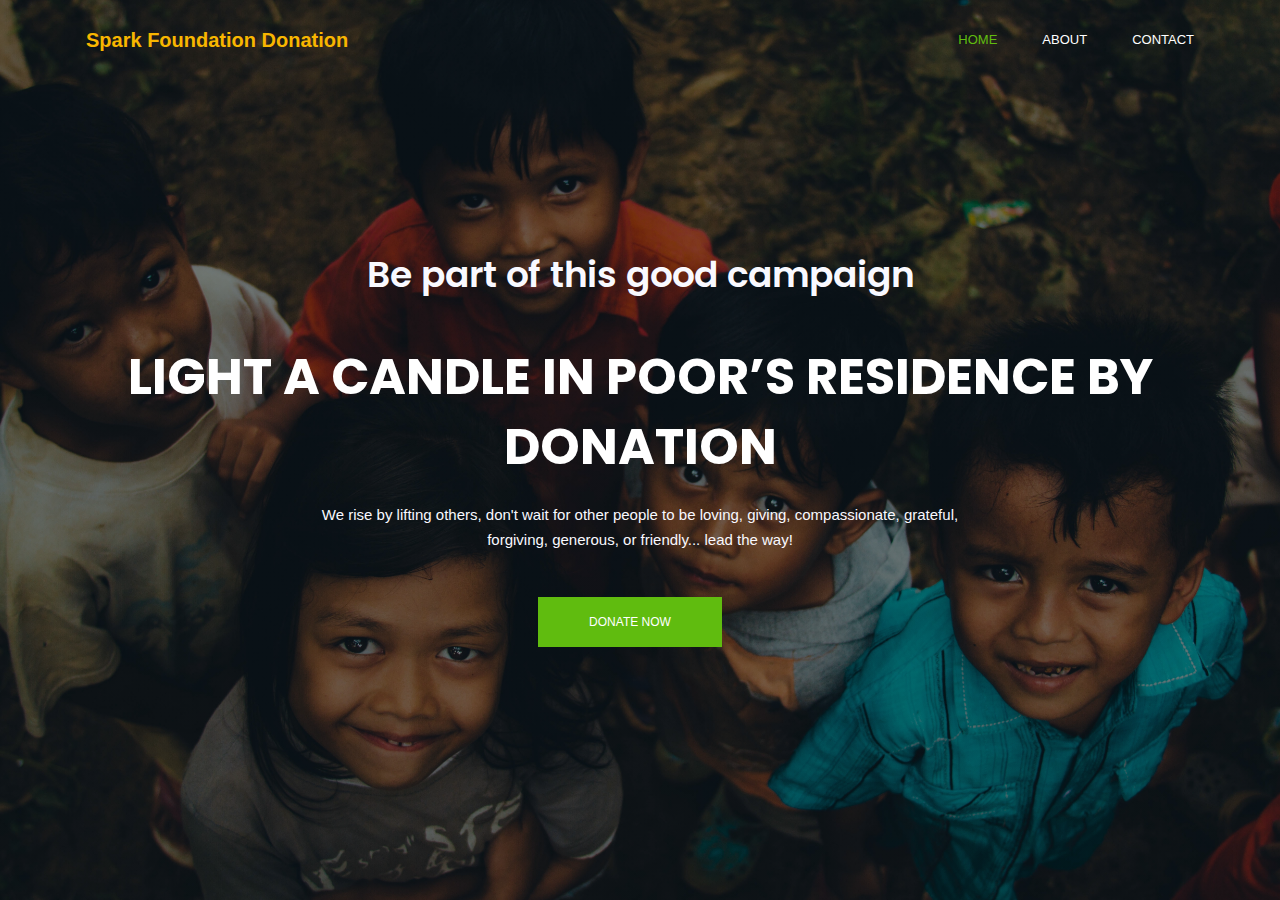
<file: index.html>
<!doctype html>
<html lang="en" dir="ltr">
    <head>
         <meta charset="utf-8">
        <meta name="viewport" content="width=device-width, initial-scale=1, shrink-to-fit=no">
        <link rel="icon" href="img/favicon.png" type="image/png">
        <title>Donation</title>
        <link rel="stylesheet" href="bootstrap.css">
        <link rel="stylesheet" href="style.css">
        <link rel="stylesheet" href="responsive.css">
		<style>
            body{
		background-image:url("img/BANNER.jpg");
		background-position: center;
		background-repeat: no-repeat;
		background-size: cover;
	}
    </style>
    </head>
<body>
        
	<header class="header_area">
		<div class="main_menu">
			<div class="container">
				<nav class="navbar navbar-expand-lg navbar-light">
					<div class="container">
						<a class="navbar-brand logo_h" href="index.html" style="color:white;font-size:20px;font-weight:bold;"><B>Spark Foundation Donation</B></a>
						<button class="navbar-toggler" type="button" data-toggle="collapse" data-target="#navbarSupportedContent" aria-controls="navbarSupportedContent" aria-expanded="false" aria-label="Toggle navigation">
							<span class="icon-bar"></span>
							<span class="icon-bar"></span>
							<span class="icon-bar"></span>
						</button>
						
							<ul class="nav navbar-nav menu_nav ml-auto">
								<li class="nav-item active"><a class="nav-link">Home</a></li> 
								<li class="nav-item"><a class="nav-link" href="about.html">About</a></li> 
									<li class="nav-item"><a class="nav-link" href="contacthere.html">Contact</a></li> 
								
							</ul>
					
					</div>
				</nav>
			</div>
		</div>
	</header>
	<section class="home_banner_area">
		<div class="banner_inner">
			<div class="container">
				<div class="banner_content">
					<h1><p>Be part of this good campaign</p></h1>
					
					<h2>
					Light a candle in poor’s residence by donation</h2>
					<p>
						We rise by lifting others,
						don't wait for other people to be loving, giving, compassionate, grateful, forgiving, generous, or friendly... lead the way!
					</p>
					<a class="primary_btn mr-20" href="donate.html">Donate Now</a>
				</div>
			</div>
		</div>
	</section>
	   <script src="jquery-3.2.1.min.js"></script>
        <script src="theme.js"></script>	
</body>
</html>
</file>
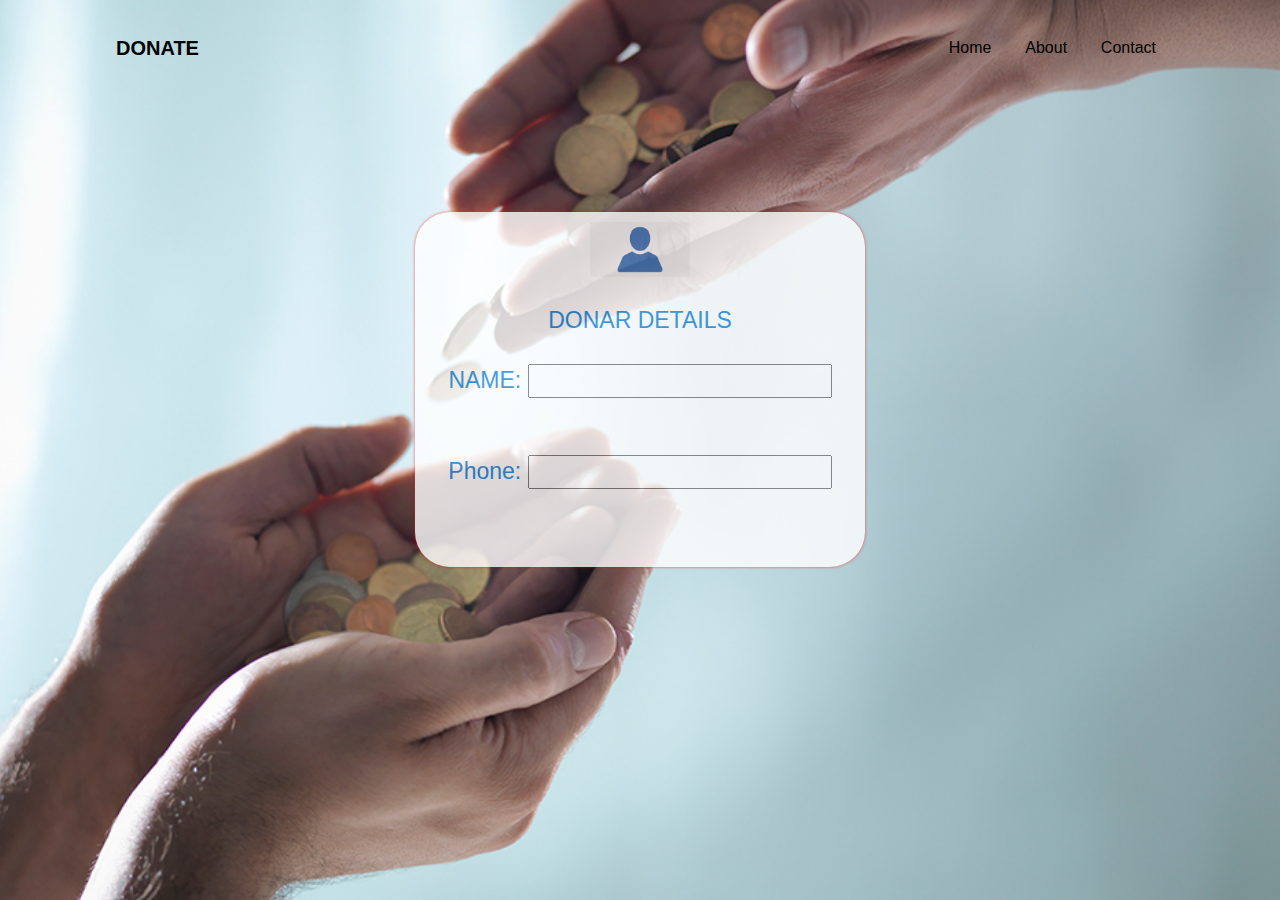
<file: donate.html>
<html>
	<head>
		<title>donateform</title>
		<link rel="stylesheet" href="bootstrap.css">
		
		<style>
			body{
		background-image:url("img/named.jpg");
		background-position: center;
		background-repeat: no-repeat;
		background-size: cover;
	}
	.sign-up-form
	{
		width:450px;
		box-shadow: 0 0 3px 0 rgba(255, 0, 0, 0.8);
		background:#fff;
		padding:20px;
		margin:5% auto 0;
		text-align:center;
		border-radius: 35px; 
		opacity:0.8;
		}
	.sign-up-form h1
	{
		color:#1c8adb;
	margin-bottom:30px;
	font-size:23px;
	}
	img
	{
		width:100px;
		margin-top:-10px;
		
	}
	.header_area
	{
		padding-top:20px;
	}
		</style>
	</head>
	<body>
		<header class="header_area">
		<div class="main_menu">
			<div class="container">
				<nav class="navbar navbar-expand-lg navbar-light">
					<div class="container">
						<a class="navbar-brand logo_h" href="index.html" style="color:black;font-size:20px;font-weight:bold;">DONATE</a>
						<button class="navbar-toggler" type="button" data-toggle="collapse" data-target="#navbarSupportedContent" aria-controls="navbarSupportedContent" aria-expanded="false" aria-label="Toggle navigation">
							<span class="icon-bar"></span>
							<span class="icon-bar"></span>
							<span class="icon-bar"></span>
						</button>
					
							<ul class="nav navbar-nav menu_nav ml-auto">
								<li class="nav-item"><a class="nav-link" href="index.html" onMouseOver="this.style.color='red'"onMouseOut="this.style.color='black'" style="color:black;">Home</a></li> 
								&nbsp;&nbsp;&nbsp;&nbsp;<li class="nav-item" ><a class="nav-link" href="about.html" onMouseOver="this.style.color='orange'"onMouseOut="this.style.color='black'" style="color:black;">About</a></li> 
								&nbsp;&nbsp;&nbsp;&nbsp;<li class="nav-item"><a class="nav-link" href="contacthere.html" onMouseOver="this.style.color='orange'"onMouseOut="this.style.color='black'" style="color:black;">Contact</a></li>
							</ul>
			
					</div>
				</nav>
			</div>
		</div>
	</header>
	<br>
	<br>
	<br>
	
		<div class="sign-up-form">
		
			<img src="personicon.png">
			<h1> </h1>
				<h1>DONAR DETAILS</h1>
		<div align="center">
			<form>
			    <h1>NAME:  <input type="text"/><br><br></h1>
			    <h1>Phone: <input type="text"/><br><br></h1>

			    <script src="https://checkout.razorpay.com/v1/payment-button.js" data-payment_button_id="pl_M4DDQk8BjxGiOv" async> </script>
			</form></div>
	</div>
	</body>
</html>
</file>
<file: style.css>
/*font Variables*/
/*Color Variables*/
/*=================== fonts ====================*/
@import url("https://fonts.googleapis.com/css?family=Poppins:500,600");
/*---------------------------------------------------- */
/*----------------------------------------------------*/
body {
  line-height: 25px;
  font-size: 15px;
  font-family: "Roboto", sans-serif;
  font-weight: normal;
  color: #777777; }

h1,
h2,
h3,
h4,
h5,
h6 {
  font-family: "Poppins", sans-serif;
  font-weight: 600;
  color: #222222; }

.list {
  list-style: none;
  margin: 0px;
  padding: 0px; }

a {
  text-decoration: none;
  transition: all 0.3s ease-in-out; }
  a:hover, a:focus {
    text-decoration: none;
    outline: none; }

button:focus {
  outline: none;
  box-shadow: none; }

.ml-10 {
  margin-left: 10px; }

.ml-20 {
  margin-left: 20px; }

.ml-40 {
  margin-left: 40px; }

.mr-20 {
  margin-right: 20px; }

.mr-25 {
  margin-right: 25px; }

.mt-20 {
  margin-top: 20px; }

.mt-25 {
  margin-top: 25px; }

/*---------------------------------------------------- */
/*----------------------------------------------------*/
.section_gap {
  padding: 130px 0px; }
  @media (max-width: 991px) {
    .section_gap {
      padding: 70px 0; } }

.section_gap_top {
  padding-top: 120px; }
  @media (max-width: 991px) {
    .section_gap_top {
      padding-top: 70px 0; } }

.section_gap_bottom {
  padding-bottom: 120px; }
  @media (max-width: 991px) {
    .section_gap_bottom {
      padding-bottom: 70px 0; } }

.white_bg {
  background: #fff !important; }

/* Main Title Area css
============================================================================================ */
.main_title {
  text-align: center;
  margin-bottom: 80px; }
  @media (max-width: 991px) {
    .main_title {
      margin-bottom: 40px; } }
  .main_title h2 {
    font-size: 36px;
    margin-bottom: 10px;
    text-transform: capitalize; }
    @media (max-width: 767px) {
      .main_title h2 {
        font-size: 30px; } }
  .main_title p {
    margin-bottom: 0px;
    max-width: 570px;
    margin: auto; }
  .main_title.white h2 {
    color: #fff; }
  .main_title.white p {
    color: #fff;
    opacity: .6; }

/* End Main Title Area css
============================================================================================ */
.primary_btn {
  display: inline-block;
  background: #60bc0f;
  padding: 0px 50px;
  color: #fff;
  font-family: "Roboto", sans-serif;
  font-size: 12px;
  font-weight: 500;
  line-height: 48px;
  border: 1px solid #60bc0f;
  border-radius: 0px;
  outline: none !important;
  box-shadow: none !important;
  text-align: center;
  text-transform: uppercase;
  cursor: pointer;
  transition: all 300ms linear 0s; }
  .primary_btn:hover {
    background: transparent;
    color: #60bc0f; }
  .primary_btn.yellow_btn {
    background: #fdbb00 !important;
    border: 1px solid #fdbb00 !important;
    color: #000000; }
    .primary_btn.yellow_btn:hover {
      background: transparent !important; }

/*---------------------------------------------------- */
/*----------------------------------------------------*/
.header_area {
  position: absolute;
  width: 100%;
  top: 0;
  left: 0;
  z-index: 99999;
  transition: background 0.4s, all 0.3s linear;
  }
  
  .header_area .container {
    padding: 0px 8px;
	}
	
  .header_area .navbar {
    background: transparent;
    padding: 0px;
    border: 0px;
    border-radius: 0px; 
	}
	
    .header_area .navbar .nav .nav-item {
      margin-right: 45px; 
	  }
	  
      .header_area .navbar .nav .nav-item .nav-link {
        font-size: 13px;
        font-weight: 500;
        line-height: 80px;
        text-transform: uppercase;
        color: #ffffff;
        padding: 0px;
        display: inline-block; 
		}
		
        .header_area .navbar .nav .nav-item .nav-link:after {
          display: none; }
      .header_area .navbar .nav .nav-item:hover .nav-link, .header_area .navbar .nav .nav-item.active .nav-link {
        color: #60bc0f; }
		
      .header_area .navbar .nav .nav-item.submenu {
        position: relative; }
        .header_area .navbar .nav .nav-item.submenu ul {
          border: none;
          padding: 0px;
          border-radius: 0px;
          box-shadow: none;
          margin: 0px;
          background: #fff; }
          @media (min-width: 992px) {
            .header_area .navbar .nav .nav-item.submenu ul {
              position: absolute;
              top: 120%;
              left: 0px;
              min-width: 200px;
              text-align: left;
              opacity: 0;
              transition: all 300ms ease-in;
              visibility: hidden;
              display: block;
              border: none;
              padding: 0px;
              border-radius: 0px;
              box-shadow: 0px 5px 10px rgba(221, 221, 221, 0.2); } }
          .header_area .navbar .nav .nav-item.submenu ul:before {
            content: "";
            width: 0;
            height: 0;
            border-style: solid;
            border-width: 10px 10px 0 10px;
            border-color: #eeeeee transparent transparent transparent;
            position: absolute;
            right: 24px;
            top: 45px;
            z-index: 3;
            opacity: 0;
            transition: all 400ms linear; }
          .header_area .navbar .nav .nav-item.submenu ul .nav-item {
            display: block;
            float: none;
            margin-right: 0px;
            border-bottom: 1px solid #ededed;
            margin-left: 0px;
            transition: all 0.4s linear; }
            .header_area .navbar .nav .nav-item.submenu ul .nav-item .nav-link {
              line-height: 45px;
              color: #222222;
              padding: 0px 30px;
              transition: all 150ms linear;
              display: block;
              margin-right: 0px;
              text-transform: capitalize; }
            .header_area .navbar .nav .nav-item.submenu ul .nav-item:last-child {
              border-bottom: none; }
            .header_area .navbar .nav .nav-item.submenu ul .nav-item:hover .nav-link {
              background: #60bc0f;
              color: #fff; }
        @media (min-width: 992px) {
          .header_area .navbar .nav .nav-item.submenu:hover ul {
            visibility: visible;
            opacity: 1;
            top: 100%; } }
        .header_area .navbar .nav .nav-item.submenu:hover ul .nav-item {
          margin-top: 0px; }
      .header_area .navbar .nav .nav-item:last-child {
        margin-right: 0px; }
  .header_area.navbar_fixed .main_menu {
    position: fixed;
    width: 100%;
    top: -70px;
    left: 0;
    right: 0;
    background: #222222;
    transform: translateY(70px);
    transition: transform 500ms ease, background 500ms ease;
    -webkit-transition: transform 500ms ease, background 500ms ease;
    box-shadow: 0px 3px 16px 0px rgba(0, 0, 0, 0.1); }
    .header_area.navbar_fixed .main_menu .navbar .nav .nav-item .nav-link {
      line-height: 70px; }

/*---------------------------------------------------- */
/*----------------------------------------------------*/
/* Home Banner Area css
============================================================================================ */
.home_banner_area {
  z-index: 1;
  min-height: 900px;
  display: flex;
  background: linear-gradient(rgba(3, 1, 10, 0.5), rgba(3, 1, 10, 0.5)), url(../img/back.jpg) no-repeat scroll center center;
  background-size: cover;
  }
  .home_banner_area .banner_inner {
    width: 100%;
    display: flex; }
    .home_banner_area .banner_inner .container {
      vertical-align: middle;
      align-self: center; }
    .home_banner_area .banner_inner .banner_content {
      color: #fff;
      vertical-align: middle;
      align-self: center;
      text-align: center; }
      .home_banner_area .banner_inner .banner_content .upper_text {
        font-size: 50px;
        text-transform: uppercase;
        color: #fdbb00; }
        @media (max-width: 767px) {
          .home_banner_area .banner_inner .banner_content .upper_text {
            font-size: 35px; } }
      .home_banner_area .banner_inner .banner_content h2 {
        color: #ffffff;
        margin-top: 0px;
        font-size: 50px;
        font-weight: bold;
        font-family: "Poppins", sans-serif;
        line-height: 70px;
        text-transform: uppercase;
        margin-bottom: 20px; }
      .home_banner_area .banner_inner .banner_content p {
        color: #f9f9ff;
        max-width: 680px;
        margin: 0px auto 45px; }
      @media (max-width: 767px) {
        .home_banner_area .banner_inner .banner_content .mr-20 {
          margin-right: 0;
          margin-bottom: 15px; } }

.banner_area {
  position: relative;
  z-index: 1;
  min-height: 500px; }
  .banner_area .banner_inner {
    position: relative;
    overflow: hidden;
    width: 100%;
    min-height: 500px;
    background: transparent;
    z-index: 1; }
    .banner_area .banner_inner .overlay {
      background: linear-gradient(0deg, rgba(6, 13, 1, 0.6), rgba(6, 13, 1, 0.6)), url(../img/banner/banner.jpg) no-repeat scroll center center;
      background-size: cover;
      position: absolute;
      left: 0;
      right: 0;
      top: 0;
      height: 100%;
      bottom: 0;
      z-index: -1;
      opacity: 1; }
    .banner_area .banner_inner .banner_content h2 {
      color: #fff;
      font-size: 48px;
      font-family: "Roboto", sans-serif;
      margin-bottom: 10px;
      font-weight: 500; }
    .banner_area .banner_inner .banner_content p {
      color: #ffffff;
      margin-bottom: 0; }

/* End Home Banner Area css
============================================================================================ */
/*---------------------------------------------------- */
/*----------------------------------------------------*/
/* Start About Us Area css
============================================================================================ */
.about_area .about_thumb {
  overflow: hidden;
  display: inline-block; }
@media (max-width: 991px) {
  .about_area .about_content {
    text-align: center; } }
.about_area .about_content h2 {
  font-size: 36px;
  margin-bottom: 30px; }
  @media (max-width: 767px) {
    .about_area .about_content h2 {
      font-size: 25px; } }
  @media (max-width: 1199px) {
    .about_area .about_content h2 br {
      display: none; } }
.about_area .about_content p:last-of-type {
  margin-bottom: 0; }
.about_area .about_content .primary_btn {
  margin-top: 35px; }
.about_area .about_left {
  padding-right: 0;
  padding-left: 30px; }
  @media (max-width: 991px) {
    .about_area .about_left {
      padding-right: 15px;
      margin-top: 0px;
      margin-bottom: 40px; } }
.about_area .about_right {
  padding: 110px 60px;
  background: #ffffff;
  margin-top: 70px;
  margin-left: -40px;
  z-index: 2;
  box-shadow: 0px 5px 40px rgba(153, 153, 153, 0.2); }
  @media (max-width: 1199px) {
    .about_area .about_right {
      padding: 50px 30px; } }
  @media (max-width: 991px) {
    .about_area .about_right {
      margin-left: 0;
      margin-top: 20px; } }

/* End About Us Area css
============================================================================================ */
/* Start Causes Area css
============================================================================================ */
.causes_area {
  padding: 130px 0px 100px; }
  @media (max-width: 991px) {
    .causes_area {
      padding: 70px 0px 40px; } }

.single_causes {
  padding: 50px;
  border-radius: 5px;
  box-shadow: none;
  text-align: center;
  margin-bottom: 30px;
  transition: all 300ms linear 0s;
  background: #f9fafc; }
  @media (max-width: 575px) {
    .single_causes {
      padding: 50px 10px; } }
  .single_causes img {
    margin-bottom: 35px; }
  .single_causes h4 {
    font-size: 20px;
    margin-bottom: 40px; }
  .single_causes p {
    margin-bottom: 0px; }
  .single_causes:hover {
    box-shadow: 0px 20px 30px rgba(153, 153, 153, 0.2); }

/* End Causes Area css
============================================================================================ */
/* Our Major Cause Area css
============================================================================================ */
.features_causes {
  padding-bottom: 100px; }
  @media (max-width: 991px) {
    .features_causes {
      padding-bottom: 40px; } }
  .features_causes .card {
    border-radius: 0px;
    border: 0;
    transition: all 300ms linear 0s;
    margin-bottom: 30px;
    overflow: hidden; }
    .features_causes .card p {
      margin-bottom: 0; }
    .features_causes .card .card-body {
      padding: 0; }
    .features_causes .card .card-img-top {
      border-radius: 0px; }
    .features_causes .card figure {
      overflow: hidden;
      margin: 0; }
      .features_causes .card figure img {
        transition: all 300ms linear 0s; }
    .features_causes .card .card_inner_body {
      padding: 40px 30px; }
      .features_causes .card .card_inner_body h4 {
        font-size: 20px; }
        @media (max-width: 1199px) and (min-width: 992px) {
          .features_causes .card .card_inner_body h4 {
            font-size: 16px; } }
    .features_causes .card .raised_goal {
      margin-top: 25px;
      margin-bottom: 20px; }
      .features_causes .card .raised_goal span {
        color: #60bc0f; }
    .features_causes .card .donation .primary_btn {
      line-height: 34px;
      padding: 0 20px; }
    .features_causes .card .donation span {
      color: #60bc0f; }
    .features_causes .card .card-text {
      margin-bottom: 0; }
    .features_causes .card:hover {
      box-shadow: 0px 12px 40px rgba(153, 153, 153, 0.2); }
      .features_causes .card:hover img {
        transform: scale(1.2);
        -webkit-transform: scale(1.2);
        -moz-transform: scale(1.2);
        -o-transform: scale(1.2);
        -ms-transform: scale(1.2); }
      .features_causes .card:hover .donation .primary_btn {
        background: #fdbb00;
        color: #000000;
        border: 1px solid #fdbb00; }

/* End Our Major Cause Area css
============================================================================================ */
/* Start recent Events css
=========================================================================================== */
.event_area {
  padding-bottom: 70px; }
  @media (max-width: 991px) {
    .event_area {
      padding-bottom: 10px; } }
  .event_area .single_event {
    margin-bottom: 60px; }
    .event_area .single_event figure {
      overflow: hidden;
      margin: 0;
      position: relative; }
      .event_area .single_event figure img {
        transition: all 300ms linear 0s; }
    @media (max-width: 1024px) {
      .event_area .single_event .content_wrapper {
        margin-top: 0; } }
    @media (max-width: 767px) {
      .event_area .single_event .content_wrapper {
        margin-top: 30px;
        text-align: center; } }
    .event_area .single_event .content_wrapper .title {
      font-size: 20px;
      margin-bottom: 15px; }
      @media (max-width: 1024px) {
        .event_area .single_event .content_wrapper .title {
          margin-bottom: 10px; } }
      .event_area .single_event .content_wrapper .title a {
        color: #222222; }
    @media (max-width: 1199px) and (min-width: 992px) {
      .event_area .single_event .content_wrapper .count_time {
        display: none !important; } }
    @media (max-width: 767px) {
      .event_area .single_event .content_wrapper .count_time {
        display: none !important; } }
    .event_area .single_event .content_wrapper .count_time h4 {
      font-size: 20px;
      margin-bottom: 0px; }
    .event_area .single_event .content_wrapper .primary_btn {
      line-height: 38px; }
    .event_area .single_event:hover .title a {
      color: #60bc0f; }
    .event_area .single_event:hover img {
      transform: scale(1.2);
      -webkit-transform: scale(1.2);
      -moz-transform: scale(1.2);
      -o-transform: scale(1.2);
      -ms-transform: scale(1.2); }
    .event_area .single_event:hover .img-overlay {
      background: initial; }
    .event_area .single_event:hover .primary_btn {
      background: #fdbb00;
      border: 1px solid #fdbb00;
      color: #222222; }

@media (max-width: 991px) {
  .event-details-area .condition-right h2 {
    margin-top: 40px; } }
.event-details-area .condition-right ul {
  padding-left: 0px;
  margin-top: 30px; }
.event-details-area .condition-right li {
  list-style: none;
  margin-bottom: 5px; }
  .event-details-area .condition-right li::before {
    font: normal normal normal 14px/1 FontAwesome;
    margin-right: 20px; }
  .event-details-area .condition-right li:nth-child(1)::before {
    content: "\f073"; }
  .event-details-area .condition-right li:nth-child(2)::before {
    content: "\f015"; }
  .event-details-area .condition-right li:nth-child(3)::before {
    content: "\f124"; }

/* recent Events css End
=========================================================================================== */
/* Team Area css
============================================================================================ */
.team_area {
  background: #f9fafc; }

.team_inner {
  margin-bottom: -50px; }

.team_item {
  position: relative;
  text-align: center;
  margin-bottom: 50px; }
  .team_item .team_img {
    position: relative;
    overflow: hidden; }
  .team_item .team_name {
    text-align: center;
    padding: 20px; }
    .team_item .team_name h4 {
      margin-bottom: 5px;
      font-weight: 500;
      font-size: 20px;
      transition: all 300ms linear 0s; }
    .team_item .team_name p {
      margin-bottom: 0px; }
  .team_item .social {
    margin-top: 30px; }
    .team_item .social a {
      font-size: 14px;
      color: #acadb0;
      margin-right: 20px;
      text-align: center;
      height: 30px;
      width: 30px;
      background: transparent;
      display: inline-block;
      text-align: center;
      line-height: 30px;
      border-radius: 20px;
      border: 1px solid #777777;
      transition: all 300ms linear 0s; }
      .team_item .social a:last-child {
        margin-right: 0px; }
      .team_item .social a:hover, .team_item .social a.active {
        background: #60bc0f;
        color: #ffffff;
        border: 1px solid #60bc0f; }
  .team_item:hover .team_img:before {
    opacity: 1; }
  .team_item:hover .team_img .hover {
    bottom: 0px; }
  .team_item:hover .team_name h4 {
    color: #60bc0f; }

/* End Team Area css
============================================================================================ */
/* Start CTA Area css
============================================================================================ */
.cta-area {
  background: #60bc0f;
  background-size: cover;
  text-align: center;
  color: #fff;
  z-index: 1; }
  .cta-area.overlay:after {
    background: #000;
    opacity: .5; }
  .cta-area h1 {
    font-size: 36px;
    color: #fff;
    margin-bottom: 20px; }
  .cta-area p {
    margin-bottom: 40px; }
  .cta-area .primary-btn {
    margin-top: 15px; }

/* End CTA Area css
============================================================================================ */
/* Start Story Area css
============================================================================================ */
.story_area {
  padding-bottom: 100px; }
  @media (max-width: 991px) {
    .story_area {
      padding-bottom: 40px; } }

.single-story {
  margin-bottom: 30px; }
  .single-story .story-thumb {
    position: relative; }
  .single-story .story-details {
    padding-top: 25px; }
    .single-story .story-details .story-meta a {
      display: inline-block;
      color: #777777;
      border-right: 1px solid #999999;
      padding-right: 20px;
      padding-left: 18px;
      font-size: 14px; }
      .single-story .story-details .story-meta a:first-child {
        padding-left: 0px; }
      .single-story .story-details .story-meta a:last-child {
        border-right: 0px; }
    .single-story .story-details .story-meta span {
      padding-right: 10px;
      text-transform: uppercase; }
    .single-story .story-details h5 {
      font-size: 20px;
      margin-top: 15px; }
      .single-story .story-details h5 a {
        color: #222222;
        font-size: 18px;
        line-height: 27px;
        transition: all 300ms linear 0s; }
  .single-story:hover h5 a {
    color: #60bc0f; }

/* End Story Area css
============================================================================================ */
/* Start Subscribe Area css
============================================================================================ */
.subscribe_area {
  background: url(../img/subscribe-bg.jpg) no-repeat center;
  padding: 42px 40px;
  position: relative;
  margin-bottom: -67px;
  z-index: 9999; }
  @media (max-width: 991px) {
    .subscribe_area {
      background: #60bc0f;
      margin-bottom: 70px;
      padding: 50px 40px; } }
  @media (max-width: 767px) {
    .subscribe_area {
      padding: 40px 15px; } }
  .subscribe_area h1 {
    font-size: 36px;
    margin-bottom: 0px; }
    @media (max-width: 1199px) {
      .subscribe_area h1 {
        font-size: 30px; } }
    @media (max-width: 991px) {
      .subscribe_area h1 {
        margin-bottom: 20px;
        text-align: center; } }
  .subscribe_area .subscribe_form {
    margin-left: 109px; }
    @media (max-width: 1199px) {
      .subscribe_area .subscribe_form {
        margin-left: 50px; } }
    @media (max-width: 767px) {
      .subscribe_area .subscribe_form {
        margin: 0 auto; } }
    .subscribe_area .subscribe_form input {
      min-width: 300px;
      background: #ffffff;
      border-radius: 5px;
      border: 0px;
      font-size: 14px;
      padding: 12px 20px; }
      @media (max-width: 767px) {
        .subscribe_area .subscribe_form input {
          min-width: 210px;
          margin-bottom: 15px; } }
      .subscribe_area .subscribe_form input:focus {
        outline: none; }
    @media (max-width: 1199px) {
      .subscribe_area .subscribe_form .primary_btn {
        padding: 0 20px; } }
    .subscribe_area .subscribe_form .primary_btn:hover {
      color: #ffffff !important; }
    @media (max-width: 767px) {
      .subscribe_area .subscribe_form .primary_btn.ml-10 {
        margin-left: 0; } }
    .subscribe_area .subscribe_form .info {
      position: absolute;
      bottom: -28px;
      font-size: 14px; }
  @media (max-width: 991px) {
    .subscribe_area .d-flex {
      -ms-flex-direction: column;
      flex-direction: column; } }

/* End Subscribe Area css
============================================================================================ */
/*---------------------------------------------------- */
/*----------------------------------------------------*/
.blog_btn {
  border: 1px solid #eeeeee;
  background: #f9f9ff;
  padding: 0px 32px;
  font-size: 13px;
  font-weight: 500;
  font-family: "Roboto", sans-serif;
  color: #222222;
  line-height: 34px;
  display: inline-block; }
  .blog_btn:hover {
    background: #60bc0f;
    border-color: #60bc0f;
    color: #fff; }

/*================= latest_blog_area css =============*/
.single-recent-blog-post {
  margin-bottom: 30px; }
  .single-recent-blog-post .thumb {
    overflow: hidden; }
    .single-recent-blog-post .thumb img {
      transition: all 0.7s linear; }
  .single-recent-blog-post .details {
    padding-top: 30px; }
    .single-recent-blog-post .details .sec_h4 {
      line-height: 24px;
      padding: 10px 0px 13px;
      transition: all 0.3s linear; }
      .single-recent-blog-post .details .sec_h4:hover {
        color: #777777; }
  .single-recent-blog-post .date {
    font-size: 14px;
    line-height: 24px;
    font-weight: 400; }
  .single-recent-blog-post:hover img {
    transform: scale(1.23) rotate(10deg); }

.tags .tag_btn {
  font-size: 12px;
  font-weight: 500;
  line-height: 20px;
  border: 1px solid #eeeeee;
  display: inline-block;
  padding: 1px 18px;
  text-align: center;
  color: #222222; }
  .tags .tag_btn:before {
    background: #60bc0f; }
  .tags .tag_btn + .tag_btn {
    margin-left: 2px; }

/*========= blog_categorie_area css ===========*/
.blog_categorie_area {
  padding-top: 80px;
  padding-bottom: 80px; }

.categories_post {
  position: relative;
  text-align: center;
  cursor: pointer; }
  .categories_post img {
    max-width: 100%; }
  .categories_post .categories_details {
    position: absolute;
    top: 20px;
    left: 20px;
    right: 20px;
    bottom: 20px;
    background: rgba(0, 0, 0, 0.8);
    color: #fff;
    transition: all 0.3s linear;
    display: flex;
    align-items: center;
    justify-content: center; }
    .categories_post .categories_details h5 {
      margin-bottom: 0px;
      font-size: 18px;
      line-height: 26px;
      text-transform: uppercase;
      color: #fff;
      position: relative; }
    .categories_post .categories_details p {
      font-weight: 300;
      font-size: 14px;
      line-height: 26px;
      margin-bottom: 0px; }
    .categories_post .categories_details .border_line {
      margin: 10px 0px;
      background: #fff;
      width: 100%;
      height: 1px; }
  .categories_post:hover .categories_details {
    background: rgba(96, 188, 15, 0.8); }

/*============ blog_left_sidebar css ==============*/
.blog_item {
  margin-bottom: 40px; }

.blog_info {
  padding-top: 30px; }
  .blog_info .post_tag {
    padding-bottom: 20px; }
    .blog_info .post_tag a {
      font: 300 14px/21px "Roboto", sans-serif;
      color: #222222; }
      .blog_info .post_tag a:hover {
        color: #777777; }
      .blog_info .post_tag a.active {
        color: #60bc0f; }
  .blog_info .blog_meta li a {
    font: 300 14px/20px "Roboto", sans-serif;
    color: #777777;
    vertical-align: middle;
    padding-bottom: 12px;
    display: inline-block; }
    .blog_info .blog_meta li a i {
      color: #222222;
      font-size: 16px;
      font-weight: 600;
      padding-left: 15px;
      line-height: 20px;
      vertical-align: middle; }
    .blog_info .blog_meta li a:hover {
      color: #60bc0f; }

.blog_post img {
  max-width: 100%; }

.blog_details {
  padding-top: 20px; }
  .blog_details h2 {
    font-size: 24px;
    line-height: 36px;
    color: #222222;
    font-weight: 600;
    transition: all 0.3s linear; }
    .blog_details h2:hover {
      color: #60bc0f; }
  .blog_details p {
    margin-bottom: 26px; }

.view_btn {
  font-size: 14px;
  line-height: 36px;
  display: inline-block;
  color: #222222;
  font-weight: 500;
  padding: 0px 30px;
  background: #fff; }

.blog_right_sidebar {
  border: 1px solid #eeeeee;
  background: #fafaff;
  padding: 30px; }
  .blog_right_sidebar .widget_title {
    font-size: 18px;
    line-height: 25px;
    background: #60bc0f;
    text-align: center;
    color: #fff;
    padding: 8px 0px;
    margin-bottom: 30px; }
  .blog_right_sidebar .search_widget .input-group .form-control {
    font-size: 14px;
    line-height: 29px;
    border: 0px;
    width: 100%;
    font-weight: 300;
    color: #fff;
    padding-left: 20px;
    border-radius: 45px;
    z-index: 0;
    background: #60bc0f; }
    .blog_right_sidebar .search_widget .input-group .form-control.placeholder {
      color: #fff; }
    .blog_right_sidebar .search_widget .input-group .form-control:-moz-placeholder {
      color: #fff; }
    .blog_right_sidebar .search_widget .input-group .form-control::-moz-placeholder {
      color: #fff; }
    .blog_right_sidebar .search_widget .input-group .form-control::-webkit-input-placeholder {
      color: #fff; }
    .blog_right_sidebar .search_widget .input-group .form-control:focus {
      box-shadow: none; }
  .blog_right_sidebar .search_widget .input-group .btn-default {
    position: absolute;
    right: 20px;
    background: transparent;
    border: 0px;
    box-shadow: none;
    font-size: 14px;
    color: #fff;
    padding: 0px;
    top: 50%;
    transform: translateY(-50%);
    z-index: 1; }
  .blog_right_sidebar .author_widget {
    text-align: center; }
    .blog_right_sidebar .author_widget h4 {
      font-size: 18px;
      line-height: 20px;
      color: #222222;
      margin-bottom: 5px;
      margin-top: 30px; }
    .blog_right_sidebar .author_widget p {
      margin-bottom: 0px; }
    .blog_right_sidebar .author_widget .social_icon {
      padding: 7px 0px 15px; }
      .blog_right_sidebar .author_widget .social_icon a {
        font-size: 14px;
        color: #222222;
        transition: all 0.2s linear; }
        .blog_right_sidebar .author_widget .social_icon a + a {
          margin-left: 20px; }
        .blog_right_sidebar .author_widget .social_icon a:hover {
          color: #60bc0f; }
  .blog_right_sidebar .popular_post_widget .post_item .media-body {
    justify-content: center;
    align-self: center;
    padding-left: 20px; }
    .blog_right_sidebar .popular_post_widget .post_item .media-body h3 {
      font-size: 14px;
      line-height: 20px;
      color: #222222;
      margin-bottom: 4px;
      transition: all 0.3s linear; }
      .blog_right_sidebar .popular_post_widget .post_item .media-body h3:hover {
        color: #60bc0f; }
    .blog_right_sidebar .popular_post_widget .post_item .media-body p {
      font-size: 12px;
      line-height: 21px;
      margin-bottom: 0px; }
  .blog_right_sidebar .popular_post_widget .post_item + .post_item {
    margin-top: 20px; }
  .blog_right_sidebar .post_category_widget .cat-list li {
    border-bottom: 2px dotted #eee;
    transition: all 0.3s ease 0s;
    padding-bottom: 12px; }
    .blog_right_sidebar .post_category_widget .cat-list li a {
      font-size: 14px;
      line-height: 20px;
      color: #777; }
      .blog_right_sidebar .post_category_widget .cat-list li a p {
        margin-bottom: 0px; }
    .blog_right_sidebar .post_category_widget .cat-list li + li {
      padding-top: 15px; }
    .blog_right_sidebar .post_category_widget .cat-list li:hover {
      border-color: #60bc0f; }
      .blog_right_sidebar .post_category_widget .cat-list li:hover a {
        color: #60bc0f; }
  .blog_right_sidebar .newsletter_widget {
    text-align: center; }
    .blog_right_sidebar .newsletter_widget .form-group {
      margin-bottom: 8px; }
    .blog_right_sidebar .newsletter_widget .input-group-prepend {
      margin-right: -1px; }
    .blog_right_sidebar .newsletter_widget .input-group-text {
      background: #fff;
      border-radius: 0px;
      vertical-align: top;
      font-size: 12px;
      line-height: 36px;
      padding: 0px 0px 0px 15px;
      border: 1px solid #eeeeee;
      border-right: 0px; }
    .blog_right_sidebar .newsletter_widget .form-control {
      font-size: 12px;
      line-height: 24px;
      color: #cccccc;
      border: 1px solid #eeeeee;
      border-left: 0px;
      border-radius: 0px; }
      .blog_right_sidebar .newsletter_widget .form-control.placeholder {
        color: #cccccc; }
      .blog_right_sidebar .newsletter_widget .form-control:-moz-placeholder {
        color: #cccccc; }
      .blog_right_sidebar .newsletter_widget .form-control::-moz-placeholder {
        color: #cccccc; }
      .blog_right_sidebar .newsletter_widget .form-control::-webkit-input-placeholder {
        color: #cccccc; }
      .blog_right_sidebar .newsletter_widget .form-control:focus {
        outline: none;
        box-shadow: none; }
    .blog_right_sidebar .newsletter_widget .bbtns {
      background: #60bc0f;
      color: #fff;
      font-size: 12px;
      line-height: 38px;
      display: inline-block;
      font-weight: 500;
      padding: 0px 24px 0px 24px;
      border-radius: 0; }
    .blog_right_sidebar .newsletter_widget .text-bottom {
      font-size: 12px; }
  .blog_right_sidebar .tag_cloud_widget ul li {
    display: inline-block; }
    .blog_right_sidebar .tag_cloud_widget ul li a {
      display: inline-block;
      border: 1px solid #eee;
      background: #fff;
      padding: 0px 13px;
      margin-bottom: 8px;
      transition: all 0.3s ease 0s;
      color: #222222;
      font-size: 12px; }
      .blog_right_sidebar .tag_cloud_widget ul li a:hover {
        background: #60bc0f;
        color: #fff; }
  .blog_right_sidebar .br {
    width: 100%;
    height: 1px;
    background: #eeeeee;
    margin: 30px 0px; }

.blog-pagination {
  padding-top: 25px;
  padding-bottom: 95px; }
  .blog-pagination .page-link {
    border-radius: 0; }
  .blog-pagination .page-item {
    border: none; }

.page-link {
  background: transparent;
  font-weight: 400; }

.blog-pagination .page-item.active .page-link {
  background-color: #60bc0f;
  border-color: transparent;
  color: #fff; }

.blog-pagination .page-link {
  position: relative;
  display: block;
  padding: 0.5rem 0.75rem;
  margin-left: -1px;
  line-height: 1.25;
  color: #8a8a8a;
  border: none; }

.blog-pagination .page-link .lnr {
  font-weight: 600; }

.blog-pagination .page-item:last-child .page-link,
.blog-pagination .page-item:first-child .page-link {
  border-radius: 0; }

.blog-pagination .page-link:hover {
  color: #fff;
  text-decoration: none;
  background-color: #60bc0f;
  border-color: #eee; }

/*============ Start Blog Single Styles  =============*/
.single-post-area .social-links {
  padding-top: 10px; }
  .single-post-area .social-links li {
    display: inline-block;
    margin-bottom: 10px; }
    .single-post-area .social-links li a {
      color: #cccccc;
      padding: 7px;
      font-size: 14px;
      transition: all 0.2s linear; }
      .single-post-area .social-links li a:hover {
        color: #222222; }
.single-post-area .blog_details {
  padding-top: 26px; }
  .single-post-area .blog_details p {
    margin-bottom: 10px; }
.single-post-area .quotes {
  margin-top: 20px;
  margin-bottom: 30px;
  padding: 24px 35px 24px 30px;
  background-color: white;
  box-shadow: -20.84px 21.58px 30px 0px rgba(176, 176, 176, 0.1);
  font-size: 14px;
  line-height: 24px;
  color: #777;
  font-style: italic; }
.single-post-area .arrow {
  position: absolute; }
  .single-post-area .arrow .lnr {
    font-size: 20px;
    font-weight: 600; }
.single-post-area .thumb .overlay-bg {
  background: rgba(0, 0, 0, 0.8); }
.single-post-area .navigation-area {
  border-top: 1px solid #eee;
  padding-top: 30px;
  margin-top: 60px; }
  .single-post-area .navigation-area p {
    margin-bottom: 0px; }
  .single-post-area .navigation-area h4 {
    font-size: 18px;
    line-height: 25px;
    color: #222222; }
  .single-post-area .navigation-area .nav-left {
    text-align: left; }
    .single-post-area .navigation-area .nav-left .thumb {
      margin-right: 20px;
      background: #000; }
      .single-post-area .navigation-area .nav-left .thumb img {
        transition: all 300ms linear 0s; }
    .single-post-area .navigation-area .nav-left .lnr {
      margin-left: 20px;
      opacity: 0;
      transition: all 300ms linear 0s; }
    .single-post-area .navigation-area .nav-left:hover .lnr {
      opacity: 1; }
    .single-post-area .navigation-area .nav-left:hover .thumb img {
      opacity: .5; }
    @media (max-width: 767px) {
      .single-post-area .navigation-area .nav-left {
        margin-bottom: 30px; } }
  .single-post-area .navigation-area .nav-right {
    text-align: right; }
    .single-post-area .navigation-area .nav-right .thumb {
      margin-left: 20px;
      background: #000; }
      .single-post-area .navigation-area .nav-right .thumb img {
        transition: all 300ms linear 0s; }
    .single-post-area .navigation-area .nav-right .lnr {
      margin-right: 20px;
      opacity: 0;
      transition: all 300ms linear 0s; }
    .single-post-area .navigation-area .nav-right:hover .lnr {
      opacity: 1; }
    .single-post-area .navigation-area .nav-right:hover .thumb img {
      opacity: .5; }
@media (max-width: 991px) {
  .single-post-area .sidebar-widgets {
    padding-bottom: 0px; } }

.comments-area {
  background: #fafaff;
  border: 1px solid #eee;
  padding: 50px 30px;
  margin-top: 50px; }
  @media (max-width: 414px) {
    .comments-area {
      padding: 50px 8px; } }
  .comments-area h4 {
    text-align: center;
    margin-bottom: 50px;
    color: #222222;
    font-size: 18px; }
  .comments-area h5 {
    font-size: 16px;
    margin-bottom: 0px; }
  .comments-area a {
    color: #222222; }
  .comments-area .comment-list {
    padding-bottom: 48px; }
    .comments-area .comment-list:last-child {
      padding-bottom: 0px; }
    .comments-area .comment-list.left-padding {
      padding-left: 25px; }
    @media (max-width: 413px) {
      .comments-area .comment-list .single-comment h5 {
        font-size: 12px; }
      .comments-area .comment-list .single-comment .date {
        font-size: 11px; }
      .comments-area .comment-list .single-comment .comment {
        font-size: 10px; } }
  .comments-area .thumb {
    margin-right: 20px; }
  .comments-area .date {
    font-size: 13px;
    color: #cccccc;
    margin-bottom: 13px; }
  .comments-area .comment {
    color: #777777;
    margin-bottom: 0px; }
  .comments-area .btn-reply {
    background-color: #fff;
    color: #222222;
    border: 1px solid #eee;
    padding: 2px 18px;
    font-size: 12px;
    display: block;
    font-weight: 600;
    transition: all 300ms linear 0s; }
    .comments-area .btn-reply:hover {
      background-color: #60bc0f;
      color: #fff; }

.comment-form {
  background: #fafaff;
  text-align: center;
  border: 1px solid #eee;
  padding: 47px 30px 43px;
  margin-top: 50px;
  margin-bottom: 40px; }
  .comment-form h4 {
    text-align: center;
    margin-bottom: 50px;
    font-size: 18px;
    line-height: 22px;
    color: #222222; }
  .comment-form .name {
    padding-left: 0px; }
    @media (max-width: 767px) {
      .comment-form .name {
        padding-right: 0px;
        margin-bottom: 1rem; } }
  .comment-form .email {
    padding-right: 0px; }
    @media (max-width: 991px) {
      .comment-form .email {
        padding-left: 0px; } }
  .comment-form .form-control {
    padding: 8px 20px;
    background: #fff;
    border: none;
    border-radius: 0px;
    width: 100%;
    font-size: 14px;
    color: #777777;
    border: 1px solid transparent; }
    .comment-form .form-control:focus {
      box-shadow: none;
      border: 1px solid #eee; }
  .comment-form textarea.form-control {
    height: 140px;
    resize: none; }
  .comment-form ::-webkit-input-placeholder {
    /* Chrome/Opera/Safari */
    font-size: 13px;
    color: #777; }
  .comment-form ::-moz-placeholder {
    /* Firefox 19+ */
    font-size: 13px;
    color: #777; }
  .comment-form :-ms-input-placeholder {
    /* IE 10+ */
    font-size: 13px;
    color: #777; }
  .comment-form :-moz-placeholder {
    /* Firefox 18- */
    font-size: 13px;
    color: #777; }

/*============ End Blog Single Styles  =============*/
/*---------------------------------------------------- */
/*----------------------------------------------------*/
/* Reservation Form Area css
============================================================================================ */
.reservation_form_area .res_form_inner {
  max-width: 555px;
  margin: auto;
  box-shadow: 0px 10px 30px 0px rgba(153, 153, 153, 0.1);
  padding: 75px 50px;
  position: relative; }
  .reservation_form_area .res_form_inner:before {
    content: "";
    background: url(../img/contact-shap-1.png);
    position: absolute;
    left: -125px;
    height: 421px;
    width: 98px;
    top: 50%;
    transform: translateY(-50%); }
  .reservation_form_area .res_form_inner:after {
    content: "";
    background: url(../img/contact-shap-2.png);
    position: absolute;
    right: -125px;
    height: 421px;
    width: 98px;
    top: 50%;
    transform: translateY(-50%); }

.reservation_form .form-group input {
  height: 40px;
  border-radius: 0px;
  border: 1px solid #eeeeee;
  outline: none;
  box-shadow: none;
  padding: 0px 15px;
  font-size: 13px;
  font-family: "Roboto", sans-serif;
  font-weight: 300;
  color: #999999; }
  .reservation_form .form-group input.placeholder {
    font-size: 13px;
    font-family: "Roboto", sans-serif;
    font-weight: 300;
    color: #999999; }
  .reservation_form .form-group input:-moz-placeholder {
    font-size: 13px;
    font-family: "Roboto", sans-serif;
    font-weight: 300;
    color: #999999; }
  .reservation_form .form-group input::-moz-placeholder {
    font-size: 13px;
    font-family: "Roboto", sans-serif;
    font-weight: 300;
    color: #999999; }
  .reservation_form .form-group input::-webkit-input-placeholder {
    font-size: 13px;
    font-family: "Roboto", sans-serif;
    font-weight: 300;
    color: #999999; }
.reservation_form .form-group .res_select {
  height: 40px;
  border: 1px solid #eeeeee;
  border-radius: 0px;
  width: 100%;
  padding: 0px 15px;
  line-height: 36px; }
  .reservation_form .form-group .res_select .current {
    font-size: 13px;
    font-family: "Roboto", sans-serif;
    font-weight: 300;
    color: #999999; }
  .reservation_form .form-group .res_select:after {
    content: "\e874";
    font-family: 'Linearicons-Free';
    color: #cccccc;
    transform: rotate(0deg);
    border: none;
    margin-top: -17px;
    font-size: 13px;
    right: 22px; }
.reservation_form .form-group:last-child {
  text-align: center; }

/* End Reservation Form Area css
============================================================================================ */
/*============== contact_area css ================*/
.mapBox {
  height: 420px;
  margin-bottom: 80px; }

.contact_info .info_item {
  position: relative;
  padding-left: 45px; }
  .contact_info .info_item i {
    position: absolute;
    left: 0;
    top: 0;
    font-size: 20px;
    line-height: 24px;
    color: #60bc0f;
    font-weight: 600; }
  .contact_info .info_item h6 {
    font-size: 16px;
    line-height: 24px;
    color: #777777;
    font-weight: bold;
    margin-bottom: 0px;
    color: #222222; }
    .contact_info .info_item h6 a {
      color: #222222; }
  .contact_info .info_item p {
    font-size: 14px;
    line-height: 24px;
    padding: 2px 0px; }

.contact_form .form-group {
  margin-bottom: 10px; }
  .contact_form .form-group .form-control {
    font-size: 13px;
    line-height: 26px;
    color: #999;
    border: 1px solid #eeeeee;
    font-family: "Roboto", sans-serif;
    border-radius: 0px;
    padding-left: 20px; }
    .contact_form .form-group .form-control:focus {
      box-shadow: none;
      outline: none; }
    .contact_form .form-group .form-control.placeholder {
      color: #999; }
    .contact_form .form-group .form-control:-moz-placeholder {
      color: #999; }
    .contact_form .form-group .form-control::-moz-placeholder {
      color: #999; }
    .contact_form .form-group .form-control::-webkit-input-placeholder {
      color: #999; }
  .contact_form .form-group textarea {
    resize: none; }
    .contact_form .form-group textarea.form-control {
      height: 134px; }
.contact_form .primary_btn {
  margin-top: 20px;
  cursor: pointer; }

/* Contact Success and error Area css
============================================================================================ */
.modal-message .modal-dialog {
  position: absolute;
  top: 36%;
  left: 50%;
  transform: translateX(-50%) translateY(-50%) !important;
  margin: 0px;
  max-width: 500px;
  width: 100%; }
  .modal-message .modal-dialog .modal-content .modal-header {
    text-align: center;
    display: block;
    border-bottom: none;
    padding-top: 50px;
    padding-bottom: 50px; }
    .modal-message .modal-dialog .modal-content .modal-header .close {
      position: absolute;
      right: -15px;
      top: -15px;
      padding: 0px;
      color: #fff;
      opacity: 1;
      cursor: pointer; }
    .modal-message .modal-dialog .modal-content .modal-header h2 {
      display: block;
      text-align: center;
      color: #60bc0f;
      padding-bottom: 10px;
      font-family: "Roboto", sans-serif; }
    .modal-message .modal-dialog .modal-content .modal-header p {
      display: block; }

/* End Contact Success and error Area css
============================================================================================ */
/*---------------------------------------------------- */
/*----------------------------------------------------*/
/*============== Elements Area css ================*/
.mb-20 {
  margin-bottom: 20px; }

.mb-30 {
  margin-bottom: 30px; }

.sample-text-area {
  padding: 100px 0px; }
  .sample-text-area .title_color {
    margin-bottom: 30px; }
  .sample-text-area p {
    line-height: 26px; }
    .sample-text-area p b {
      font-weight: bold;
      color: #60bc0f; }
    .sample-text-area p i {
      color: #60bc0f;
      font-style: italic; }
    .sample-text-area p sup {
      color: #60bc0f;
      font-style: italic; }
    .sample-text-area p sub {
      color: #60bc0f;
      font-style: italic; }
    .sample-text-area p del {
      color: #60bc0f; }
    .sample-text-area p u {
      color: #60bc0f; }

/*============== End Elements Area css ================*/
/*==============Elements Button Area css ================*/
.elements_button .title_color {
  margin-bottom: 30px;
  color: #222222; }

.title_color {
  color: #222222; }

.button-group-area {
  margin-top: 15px; }
  .button-group-area:nth-child(odd) {
    margin-top: 40px; }
  .button-group-area:first-child {
    margin-top: 0px; }
  .button-group-area .theme_btn {
    margin-right: 10px; }
  .button-group-area .link {
    text-decoration: underline;
    color: #222222;
    background: transparent; }
    .button-group-area .link:hover {
      color: #fff; }
  .button-group-area .disable {
    background: transparent;
    color: #007bff;
    cursor: not-allowed; }
    .button-group-area .disable:before {
      display: none; }

.primary {
  background: #52c5fd; }
  .primary:before {
    background: #2faae6; }

.success {
  background: #4cd3e3; }
  .success:before {
    background: #2ebccd; }

.info {
  color: #000000; }
  .info:before {
    color: #000000; }
  .info .valid {
    color: #ffffff; }

.warning {
  background: #f4e700; }
  .warning:before {
    background: #e1d608; }

.danger {
  background: #f54940; }
  .danger:before {
    background: #e13b33; }

.primary-border {
  background: transparent;
  border: 1px solid #52c5fd;
  color: #52c5fd; }
  .primary-border:before {
    background: #52c5fd; }

.success-border {
  background: transparent;
  border: 1px solid #4cd3e3;
  color: #4cd3e3; }
  .success-border:before {
    background: #4cd3e3; }

.info-border {
  background: transparent;
  border: 1px solid #38a4ff;
  color: #38a4ff; }
  .info-border:before {
    background: #38a4ff; }

.warning-border {
  background: #fff;
  border: 1px solid #f4e700;
  color: #f4e700; }
  .warning-border:before {
    background: #f4e700; }

.danger-border {
  background: transparent;
  border: 1px solid #f54940;
  color: #f54940; }
  .danger-border:before {
    background: #f54940; }

.link-border {
  background: transparent;
  border: 1px solid #60bc0f;
  color: #60bc0f; }
  .link-border:before {
    background: #60bc0f; }

.radius {
  border-radius: 3px; }

.circle {
  border-radius: 20px; }

.arrow span {
  padding-left: 5px; }

.e-large {
  line-height: 50px;
  padding-top: 0px;
  padding-bottom: 0px; }

.large {
  line-height: 45px;
  padding-top: 0px;
  padding-bottom: 0px; }

.medium {
  line-height: 30px;
  padding-top: 0px;
  padding-bottom: 0px; }

.small {
  line-height: 25px;
  padding-top: 0px;
  padding-bottom: 0px; }

.general {
  line-height: 38px;
  padding-top: 0px;
  padding-bottom: 0px; }

/*==============End Elements Button Area css ================*/
/* =================================== */
/*  Elements Page Styles
/* =================================== */
/*---------- Start Elements Page -------------*/
.generic-banner {
  margin-top: 60px;
  text-align: center; }

.generic-banner .height {
  height: 600px; }

@media (max-width: 767.98px) {
  .generic-banner .height {
    height: 400px; } }
.generic-banner .generic-banner-content h2 {
  line-height: 1.2em;
  margin-bottom: 20px; }

@media (max-width: 991.98px) {
  .generic-banner .generic-banner-content h2 br {
    display: none; } }
.generic-banner .generic-banner-content p {
  text-align: center;
  font-size: 16px; }

@media (max-width: 991.98px) {
  .generic-banner .generic-banner-content p br {
    display: none; } }
.generic-content h1 {
  font-weight: 600; }

.about-generic-area {
  background: #fff; }

.about-generic-area p {
  margin-bottom: 20px; }

.white-bg {
  background: #fff; }

.section-top-border {
  padding: 50px 0;
  border-top: 1px dotted #eee; }

.switch-wrap {
  margin-bottom: 10px; }

.switch-wrap p {
  margin: 0; }

/*---------- End Elements Page -------------*/
.sample-text-area {
  padding: 100px 0 70px 0; }

.sample-text {
  margin-bottom: 0; }

.text-heading {
  margin-bottom: 30px;
  font-size: 24px; }

.typo-list {
  margin-bottom: 10px; }

@media (max-width: 767px) {
  .typo-sec {
    margin-bottom: 30px; } }
@media (max-width: 767px) {
  .element-wrap {
    margin-top: 30px; } }
b,
sup,
sub,
u,
del {
  color: #f8b600; }

h1 {
  font-size: 36px; }

h2 {
  font-size: 30px; }

h3 {
  font-size: 24px; }

h4 {
  font-size: 18px; }

h5 {
  font-size: 16px; }

h6 {
  font-size: 14px; }

.typography h1,
.typography h2,
.typography h3,
.typography h4,
.typography h5,
.typography h6 {
  color: #777777; }

.button-area .border-top-generic {
  padding: 70px 15px;
  border-top: 1px dotted #eee; }

.button-group-area .genric-btn {
  margin-right: 10px;
  margin-top: 10px; }

.button-group-area .genric-btn:last-child {
  margin-right: 0; }

.circle {
  border-radius: 20px; }

.genric-btn {
  display: inline-block;
  outline: none;
  line-height: 40px;
  padding: 0 30px;
  font-size: .8em;
  text-align: center;
  text-decoration: none;
  font-weight: 500;
  cursor: pointer;
  -webkit-transition: all 0.3s ease 0s;
  -moz-transition: all 0.3s ease 0s;
  -o-transition: all 0.3s ease 0s;
  transition: all 0.3s ease 0s; }

.genric-btn:focus {
  outline: none; }

.genric-btn.e-large {
  padding: 0 40px;
  line-height: 50px; }

.genric-btn.large {
  line-height: 45px; }

.genric-btn.medium {
  line-height: 30px; }

.genric-btn.small {
  line-height: 25px; }

.genric-btn.radius {
  border-radius: 3px; }

.genric-btn.circle {
  border-radius: 20px; }

.genric-btn.arrow {
  display: -webkit-inline-box;
  display: -ms-inline-flexbox;
  display: inline-flex;
  -webkit-box-align: center;
  -ms-flex-align: center;
  align-items: center; }

.genric-btn.arrow span {
  margin-left: 10px; }

.genric-btn.default {
  color: #222222;
  background: #f9f9ff;
  border: 1px solid transparent; }

.genric-btn.default:hover {
  border: 1px solid #f9f9ff;
  background: #fff; }

.genric-btn.default-border {
  border: 1px solid #f9f9ff;
  background: #fff; }

.genric-btn.default-border:hover {
  color: #222222;
  background: #f9f9ff;
  border: 1px solid transparent; }

.genric-btn.primary {
  color: #fff;
  background: #f8b600;
  border: 1px solid transparent; }

.genric-btn.primary:hover {
  color: #f8b600;
  border: 1px solid #f8b600;
  background: #fff; }

.genric-btn.primary-border {
  color: #f8b600;
  border: 1px solid #f8b600;
  background: #fff; }

.genric-btn.primary-border:hover {
  color: #fff;
  background: #f8b600;
  border: 1px solid transparent; }

.genric-btn.success {
  color: #fff;
  background: #4cd3e3;
  border: 1px solid transparent; }

.genric-btn.success:hover {
  color: #4cd3e3;
  border: 1px solid #4cd3e3;
  background: #fff; }

.genric-btn.success-border {
  color: #4cd3e3;
  border: 1px solid #4cd3e3;
  background: #fff; }

.genric-btn.success-border:hover {
  color: #fff;
  background: #4cd3e3;
  border: 1px solid transparent; }

.genric-btn.info {
  color: #fff;
  background: #38a4ff;
  border: 1px solid transparent; }

.genric-btn.info:hover {
  color: #38a4ff;
  border: 1px solid #38a4ff;
  background: #fff; }

.genric-btn.info-border {
  color: #38a4ff;
  border: 1px solid #38a4ff;
  background: #fff; }

.genric-btn.info-border:hover {
  color: #fff;
  background: #38a4ff;
  border: 1px solid transparent; }

.genric-btn.warning {
  color: #fff;
  background: #f4e700;
  border: 1px solid transparent; }

.genric-btn.warning:hover {
  color: #f4e700;
  border: 1px solid #f4e700;
  background: #fff; }

.genric-btn.warning-border {
  color: #f4e700;
  border: 1px solid #f4e700;
  background: #fff; }

.genric-btn.warning-border:hover {
  color: #fff;
  background: #f4e700;
  border: 1px solid transparent; }

.genric-btn.danger {
  color: #fff;
  background: #f44a40;
  border: 1px solid transparent; }

.genric-btn.danger:hover {
  color: #f44a40;
  border: 1px solid #f44a40;
  background: #fff; }

.genric-btn.danger-border {
  color: #f44a40;
  border: 1px solid #f44a40;
  background: #fff; }

.genric-btn.danger-border:hover {
  color: #fff;
  background: #f44a40;
  border: 1px solid transparent; }

.genric-btn.link {
  color: #222222;
  background: #f9f9ff;
  text-decoration: underline;
  border: 1px solid transparent; }

.genric-btn.link:hover {
  color: #222222;
  border: 1px solid #f9f9ff;
  background: #fff; }

.genric-btn.link-border {
  color: #222222;
  border: 1px solid #f9f9ff;
  background: #fff;
  text-decoration: underline; }

.genric-btn.link-border:hover {
  color: #222222;
  background: #f9f9ff;
  border: 1px solid transparent; }

.genric-btn.disable {
  color: #222222, 0.3;
  background: #f9f9ff;
  border: 1px solid transparent;
  cursor: not-allowed; }

.generic-blockquote {
  padding: 30px 50px 30px 30px;
  background: #fff;
  border-left: 2px solid #f8b600; }

@media (max-width: 991px) {
  .progress-table-wrap {
    overflow-x: scroll; } }
.progress-table {
  background: #fff;
  padding: 15px 0px 30px 0px;
  min-width: 800px; }

.progress-table .serial {
  width: 11.83%;
  padding-left: 30px; }

.progress-table .country {
  width: 28.07%; }

.progress-table .visit {
  width: 19.74%; }

.progress-table .percentage {
  width: 40.36%;
  padding-right: 50px; }

.progress-table .table-head {
  display: flex; }

.progress-table .table-head .serial,
.progress-table .table-head .country,
.progress-table .table-head .visit,
.progress-table .table-head .percentage {
  color: #222222;
  line-height: 40px;
  text-transform: uppercase;
  font-weight: 500; }

.progress-table .table-row {
  padding: 15px 0;
  border-top: 1px solid #edf3fd;
  display: flex; }

.progress-table .table-row .serial,
.progress-table .table-row .country,
.progress-table .table-row .visit,
.progress-table .table-row .percentage {
  display: flex;
  align-items: center; }

.progress-table .table-row .country img {
  margin-right: 15px; }

.progress-table .table-row .percentage .progress {
  width: 80%;
  border-radius: 0px;
  background: transparent; }

.progress-table .table-row .percentage .progress .progress-bar {
  height: 5px;
  line-height: 5px; }

.progress-table .table-row .percentage .progress .progress-bar.color-1 {
  background-color: #6382e6; }

.progress-table .table-row .percentage .progress .progress-bar.color-2 {
  background-color: #e66686; }

.progress-table .table-row .percentage .progress .progress-bar.color-3 {
  background-color: #f09359; }

.progress-table .table-row .percentage .progress .progress-bar.color-4 {
  background-color: #73fbaf; }

.progress-table .table-row .percentage .progress .progress-bar.color-5 {
  background-color: #73fbaf; }

.progress-table .table-row .percentage .progress .progress-bar.color-6 {
  background-color: #6382e6; }

.progress-table .table-row .percentage .progress .progress-bar.color-7 {
  background-color: #a367e7; }

.progress-table .table-row .percentage .progress .progress-bar.color-8 {
  background-color: #e66686; }

.single-gallery-image {
  margin-top: 30px;
  background-repeat: no-repeat !important;
  background-position: center center !important;
  background-size: cover !important;
  height: 200px;
  -webkit-transition: all 0.3s ease 0s;
  -moz-transition: all 0.3s ease 0s;
  -o-transition: all 0.3s ease 0s;
  transition: all 0.3s ease 0s; }

.single-gallery-image:hover {
  opacity: .8; }

.list-style {
  width: 14px;
  height: 14px; }

.unordered-list li {
  position: relative;
  padding-left: 30px;
  line-height: 1.82em !important; }

.unordered-list li:before {
  content: "";
  position: absolute;
  width: 14px;
  height: 14px;
  border: 3px solid #f8b600;
  background: #fff;
  top: 4px;
  left: 0;
  border-radius: 50%; }

.ordered-list {
  margin-left: 30px; }

.ordered-list li {
  list-style-type: decimal-leading-zero;
  color: #f8b600;
  font-weight: 500;
  line-height: 1.82em !important; }

.ordered-list li span {
  font-weight: 300;
  color: #777777; }

.ordered-list-alpha li {
  margin-left: 30px;
  list-style-type: lower-alpha;
  color: #f8b600;
  font-weight: 500;
  line-height: 1.82em !important; }

.ordered-list-alpha li span {
  font-weight: 300;
  color: #777777; }

.ordered-list-roman li {
  margin-left: 30px;
  list-style-type: lower-roman;
  color: #f8b600;
  font-weight: 500;
  line-height: 1.82em !important; }

.ordered-list-roman li span {
  font-weight: 300;
  color: #777777; }

.single-input {
  display: block;
  width: 100%;
  line-height: 40px;
  border: none;
  outline: none;
  background: #f9f9ff;
  padding: 0 20px; }

.single-input:focus {
  outline: none; }

.input-group-icon {
  position: relative; }

.input-group-icon .icon {
  position: absolute;
  left: 20px;
  top: 0;
  line-height: 40px;
  z-index: 3; }

.input-group-icon .icon i {
  color: #797979; }

.input-group-icon .single-input {
  padding-left: 45px; }

.single-textarea {
  display: block;
  width: 100%;
  line-height: 40px;
  border: none;
  outline: none;
  background: #f9f9ff;
  padding: 0 20px;
  height: 100px;
  resize: none; }

.single-textarea:focus {
  outline: none; }

.single-input-primary {
  display: block;
  width: 100%;
  line-height: 40px;
  border: 1px solid transparent;
  outline: none;
  background: #f9f9ff;
  padding: 0 20px; }

.single-input-primary:focus {
  outline: none;
  border: 1px solid #f8b600; }

.single-input-accent {
  display: block;
  width: 100%;
  line-height: 40px;
  border: 1px solid transparent;
  outline: none;
  background: #f9f9ff;
  padding: 0 20px; }

.single-input-accent:focus {
  outline: none;
  border: 1px solid #eb6b55; }

.single-input-secondary {
  display: block;
  width: 100%;
  line-height: 40px;
  border: 1px solid transparent;
  outline: none;
  background: #f9f9ff;
  padding: 0 20px; }

.single-input-secondary:focus {
  outline: none;
  border: 1px solid #f09359; }

.default-switch {
  width: 35px;
  height: 17px;
  border-radius: 8.5px;
  background: #fff;
  position: relative;
  cursor: pointer; }

.default-switch input {
  position: absolute;
  left: 0;
  top: 0;
  right: 0;
  bottom: 0;
  width: 100%;
  height: 100%;
  opacity: 0;
  cursor: pointer; }

.default-switch input + label {
  position: absolute;
  top: 1px;
  left: 1px;
  width: 15px;
  height: 15px;
  border-radius: 50%;
  background: #f8b600;
  -webkit-transition: all 0.2s;
  -moz-transition: all 0.2s;
  -o-transition: all 0.2s;
  transition: all 0.2s;
  box-shadow: 0px 4px 5px 0px rgba(0, 0, 0, 0.2);
  cursor: pointer; }

.default-switch input:checked + label {
  left: 19px; }

.single-element-widget {
  margin-bottom: 30px; }

.primary-switch {
  width: 35px;
  height: 17px;
  border-radius: 8.5px;
  background: #fff;
  position: relative;
  cursor: pointer; }

.primary-switch input {
  position: absolute;
  left: 0;
  top: 0;
  right: 0;
  bottom: 0;
  width: 100%;
  height: 100%;
  opacity: 0; }

.primary-switch input + label {
  position: absolute;
  left: 0;
  top: 0;
  right: 0;
  bottom: 0;
  width: 100%;
  height: 100%; }

.primary-switch input + label:before {
  content: "";
  position: absolute;
  left: 0;
  top: 0;
  right: 0;
  bottom: 0;
  width: 100%;
  height: 100%;
  background: transparent;
  border-radius: 8.5px;
  cursor: pointer;
  -webkit-transition: all 0.2s;
  -moz-transition: all 0.2s;
  -o-transition: all 0.2s;
  transition: all 0.2s; }

.primary-switch input + label:after {
  content: "";
  position: absolute;
  top: 1px;
  left: 1px;
  width: 15px;
  height: 15px;
  border-radius: 50%;
  background: #fff;
  -webkit-transition: all 0.2s;
  -moz-transition: all 0.2s;
  -o-transition: all 0.2s;
  transition: all 0.2s;
  box-shadow: 0px 4px 5px 0px rgba(0, 0, 0, 0.2);
  cursor: pointer; }

.primary-switch input:checked + label:after {
  left: 19px; }

.primary-switch input:checked + label:before {
  background: #f8b600; }

.confirm-switch {
  width: 35px;
  height: 17px;
  border-radius: 8.5px;
  background: #fff;
  position: relative;
  cursor: pointer; }

.confirm-switch input {
  position: absolute;
  left: 0;
  top: 0;
  right: 0;
  bottom: 0;
  width: 100%;
  height: 100%;
  opacity: 0; }

.confirm-switch input + label {
  position: absolute;
  left: 0;
  top: 0;
  right: 0;
  bottom: 0;
  width: 100%;
  height: 100%; }

.confirm-switch input + label:before {
  content: "";
  position: absolute;
  left: 0;
  top: 0;
  right: 0;
  bottom: 0;
  width: 100%;
  height: 100%;
  background: transparent;
  border-radius: 8.5px;
  -webkit-transition: all 0.2s;
  -moz-transition: all 0.2s;
  -o-transition: all 0.2s;
  transition: all 0.2s;
  cursor: pointer; }

.confirm-switch input + label:after {
  content: "";
  position: absolute;
  top: 1px;
  left: 1px;
  width: 15px;
  height: 15px;
  border-radius: 50%;
  background: #fff;
  -webkit-transition: all 0.2s;
  -moz-transition: all 0.2s;
  -o-transition: all 0.2s;
  transition: all 0.2s;
  box-shadow: 0px 4px 5px 0px rgba(0, 0, 0, 0.2);
  cursor: pointer; }

.confirm-switch input:checked + label:after {
  left: 19px; }

.confirm-switch input:checked + label:before {
  background: #4cd3e3; }

.primary-checkbox {
  width: 16px;
  height: 16px;
  border-radius: 3px;
  background: #fff;
  position: relative;
  cursor: pointer; }

.primary-checkbox input {
  position: absolute;
  left: 0;
  top: 0;
  right: 0;
  bottom: 0;
  width: 100%;
  height: 100%;
  opacity: 0; }

.primary-checkbox input + label {
  position: absolute;
  left: 0;
  top: 0;
  right: 0;
  bottom: 0;
  width: 100%;
  height: 100%;
  border-radius: 3px;
  cursor: pointer;
  border: 1px solid #f1f1f1; }

.single-defination h4 {
  color: #222222; }

.primary-checkbox input:checked + label {
  background: url(../img/elements/primary-check.png) no-repeat center center/cover;
  border: none; }

.confirm-checkbox {
  width: 16px;
  height: 16px;
  border-radius: 3px;
  background: #fff;
  position: relative;
  cursor: pointer; }

.confirm-checkbox input {
  position: absolute;
  left: 0;
  top: 0;
  right: 0;
  bottom: 0;
  width: 100%;
  height: 100%;
  opacity: 0; }

.confirm-checkbox input + label {
  position: absolute;
  left: 0;
  top: 0;
  right: 0;
  bottom: 0;
  width: 100%;
  height: 100%;
  border-radius: 3px;
  cursor: pointer;
  border: 1px solid #f1f1f1; }

.confirm-checkbox input:checked + label {
  background: url(../img/elements/success-check.png) no-repeat center center/cover;
  border: none; }

.disabled-checkbox {
  width: 16px;
  height: 16px;
  border-radius: 3px;
  background: #fff;
  position: relative;
  cursor: pointer; }

.disabled-checkbox input {
  position: absolute;
  left: 0;
  top: 0;
  right: 0;
  bottom: 0;
  width: 100%;
  height: 100%;
  opacity: 0; }

.disabled-checkbox input + label {
  position: absolute;
  left: 0;
  top: 0;
  right: 0;
  bottom: 0;
  width: 100%;
  height: 100%;
  border-radius: 3px;
  cursor: pointer;
  border: 1px solid #f1f1f1; }

.disabled-checkbox input:disabled {
  cursor: not-allowed;
  z-index: 3; }

.disabled-checkbox input:checked + label {
  background: url(../img/elements/disabled-check.png) no-repeat center center/cover;
  border: none; }

.primary-radio {
  width: 16px;
  height: 16px;
  border-radius: 8px;
  background: #fff;
  position: relative;
  cursor: pointer; }

.primary-radio input {
  position: absolute;
  left: 0;
  top: 0;
  right: 0;
  bottom: 0;
  width: 100%;
  height: 100%;
  opacity: 0; }

.primary-radio input + label {
  position: absolute;
  left: 0;
  top: 0;
  right: 0;
  bottom: 0;
  width: 100%;
  height: 100%;
  border-radius: 8px;
  cursor: pointer;
  border: 1px solid #f1f1f1; }

.primary-radio input:checked + label {
  background: url(../img/elements/primary-radio.png) no-repeat center center/cover;
  border: none; }

.confirm-radio {
  width: 16px;
  height: 16px;
  border-radius: 8px;
  background: #fff;
  position: relative;
  cursor: pointer; }

.confirm-radio input {
  position: absolute;
  left: 0;
  top: 0;
  right: 0;
  bottom: 0;
  width: 100%;
  height: 100%;
  opacity: 0; }

.confirm-radio input + label {
  position: absolute;
  left: 0;
  top: 0;
  right: 0;
  bottom: 0;
  width: 100%;
  height: 100%;
  border-radius: 8px;
  cursor: pointer;
  border: 1px solid #f1f1f1; }

.confirm-radio input:checked + label {
  background: url(../img/elements/success-radio.png) no-repeat center center/cover;
  border: none; }

.disabled-radio {
  width: 16px;
  height: 16px;
  border-radius: 8px;
  background: #fff;
  position: relative;
  cursor: pointer; }

.disabled-radio input {
  position: absolute;
  left: 0;
  top: 0;
  right: 0;
  bottom: 0;
  width: 100%;
  height: 100%;
  opacity: 0; }

.disabled-radio input + label {
  position: absolute;
  left: 0;
  top: 0;
  right: 0;
  bottom: 0;
  width: 100%;
  height: 100%;
  border-radius: 8px;
  cursor: pointer;
  border: 1px solid #f1f1f1; }

.disabled-radio input:disabled {
  cursor: not-allowed;
  z-index: 3; }

.unordered-list {
  list-style: none;
  padding: 0px;
  margin: 0px; }

.ordered-list {
  list-style: none;
  padding: 0px; }

.disabled-radio input:checked + label {
  background: url(../img/elements/disabled-radio.png) no-repeat center center/cover;
  border: none; }

.default-select {
  height: 40px; }

.default-select .nice-select {
  border: none;
  border-radius: 0px;
  height: 40px;
  background: #fff;
  padding-left: 20px;
  padding-right: 40px; }

.default-select .nice-select .list {
  margin-top: 0;
  border: none;
  border-radius: 0px;
  box-shadow: none;
  width: 100%;
  padding: 10px 0 10px 0px; }

.default-select .nice-select .list .option {
  font-weight: 300;
  -webkit-transition: all 0.3s ease 0s;
  -moz-transition: all 0.3s ease 0s;
  -o-transition: all 0.3s ease 0s;
  transition: all 0.3s ease 0s;
  line-height: 28px;
  min-height: 28px;
  font-size: 12px;
  padding-left: 20px; }

.default-select .nice-select .list .option.selected {
  color: #f8b600;
  background: transparent; }

.default-select .nice-select .list .option:hover {
  color: #f8b600;
  background: transparent; }

.default-select .current {
  margin-right: 50px;
  font-weight: 300; }

.default-select .nice-select::after {
  right: 20px; }

@media (max-width: 991px) {
  .left-align-p p {
    margin-top: 20px; } }
.form-select {
  height: 40px;
  width: 100%; }

.form-select .nice-select {
  border: none;
  border-radius: 0px;
  height: 40px;
  background: #f9f9ff !important;
  padding-left: 45px;
  padding-right: 40px;
  width: 100%; }

.form-select .nice-select .list {
  margin-top: 0;
  border: none;
  border-radius: 0px;
  box-shadow: none;
  width: 100%;
  padding: 10px 0 10px 0px; }

.mt-10 {
  margin-top: 10px; }

.form-select .nice-select .list .option {
  font-weight: 300;
  -webkit-transition: all 0.3s ease 0s;
  -moz-transition: all 0.3s ease 0s;
  -o-transition: all 0.3s ease 0s;
  transition: all 0.3s ease 0s;
  line-height: 28px;
  min-height: 28px;
  font-size: 12px;
  padding-left: 45px; }

.form-select .nice-select .list .option.selected {
  color: #f8b600;
  background: transparent; }

.form-select .nice-select .list .option:hover {
  color: #f8b600;
  background: transparent; }

.form-select .current {
  margin-right: 50px;
  font-weight: 300; }

.form-select .nice-select::after {
  right: 20px; }

/*---------------------------------------------------- */
/*----------------------------------------------------*/
/*============== footer-area css ===============*/
.footer-area {
  background: #091b27; }

.single-footer-widget p {
  margin-bottom: 15px; }
  .single-footer-widget p:last-child {
    margin-bottom: 0; }
.single-footer-widget .instafeed {
  margin-left: -5px;
  margin-right: -5px; }
  .single-footer-widget .instafeed li {
    margin: 5px; }
    @media (max-width: 1199px) and (min-width: 992px) {
      .single-footer-widget .instafeed li:nth-child(4), .single-footer-widget .instafeed li:nth-child(5), .single-footer-widget .instafeed li:nth-child(6) {
        display: none; } }
.single-footer-widget .sm-head {
  color: #60bc0f;
  margin-bottom: 0px; }
  .single-footer-widget .sm-head span {
    position: relative;
    margin-left: -40px;
    margin-right: 10px;
    display: inline-block;
    width: 28px;
    height: 28px;
    line-height: 28px;
    text-align: center;
    background: #60bc0f;
    color: #ffffff;
    border-radius: 20px; }

.tp_widgets .list li {
  margin-bottom: 12px; }
  .tp_widgets .list li a {
    color: #777777;
    font-family: "Roboto", sans-serif; }
  .tp_widgets .list li:last-child {
    margin-bottom: 0px; }

.footer_title {
  font-size: 18px;
  line-height: 24px;
  font-weight: 500;
  font-family: "Poppins", sans-serif;
  text-transform: capitalize;
  color: #fff;
  margin-bottom: 28px; }
  @media (max-width: 991px) {
    .footer_title {
      margin-bottom: 10px; } }
  .footer_title.large_title {
    font-size: 36px;
    font-weight: 600; }
    @media (max-width: 1199px) {
      .footer_title.large_title {
        font-size: 18px; } }

.footer-bottom {
  background: #071721;
  padding: 32px; }
  .footer-bottom .footer-text {
    color: #fff;
    margin-bottom: 0; }
    .footer-bottom .footer-text a {
      color: #60bc0f;
      opacity: 1; }

/*---------------------------------------------------- */

/*# sourceMappingURL=style.css.map */
</file>
<file: responsive.css>
@media (max-width: 1619px) {
	/* Main Menu Area css
	============================================================================================ */
	.header_area .navbar .search {
		margin-left: 40px;
	}
	/* End Main Menu Area css
	============================================================================================ */
}
@media (max-width: 1300px) {
}
@media (max-width: 1199px) {
	/* Main Menu Area css
	============================================================================================ */
	.header_area .navbar .nav .nav-item {
		margin-right: 28px;
	}
	/* End Main Menu Area css
	============================================================================================ */
	/* Home Banner Area css
	============================================================================================ */
	.home_banner_area .banner_inner {
		padding: 100px 0px;
	}
	/* End Home Banner Area css
	============================================================================================ */
	.header_area .navbar .tickets_btn {
		margin-left: 40px;
	}
}

@media (max-width: 991px) {
	/* Main Menu Area css
	============================================================================================ */
	.navbar-toggler {
		border: none;
		border-radius: 0px;
		padding: 0px;
		cursor: pointer;
		margin-top: 27px;
		margin-bottom: 23px;
	}
	.header_area {
		background: #222222;
	}
	.navbar-toggler[aria-expanded="false"] span:nth-child(2) {
		opacity: 1;
	}
	.navbar-toggler[aria-expanded="true"] span:nth-child(2) {
		opacity: 0;
	}
	.navbar-toggler[aria-expanded="true"] span:first-child {
		transform: rotate(-45deg);
		position: relative;
		top: 7.5px;
	}
	.navbar-toggler[aria-expanded="true"] span:last-child {
		transform: rotate(45deg);
		bottom: 6px;
		position: relative;
	}
	.navbar-toggler span {
		display: block;
		width: 25px;
		height: 3px;
		background: #fff;
		margin: auto;
		margin-bottom: 4px;
		transition: all 400ms linear;
		cursor: pointer;
	}
	.navbar .container {
		padding-left: 15px;
		padding-right: 15px;
	}
	.nav {
		padding: 0px 0px;
	}
	.header_area + section,
	.header_area + row,
	.header_area + div {
		margin-top: 117px;
	}
	.header_top .nav {
		padding: 0px;
	}
	.header_area .navbar .nav .nav-item .nav-link {
		line-height: 40px;
		margin-right: 0px;
		display: block;
		border-bottom: 1px solid #ededed33;
		border-radius: 0px;
	}
	.header_area .navbar .search {
		margin-left: 0px;
	}
	.header_area .navbar-collapse {
		max-height: 340px;
		overflow-y: scroll;
	}
	.header_area .navbar .nav .nav-item.submenu ul .nav-item .nav-link {
		padding: 0px 15px;
	}
	.header_area .navbar .nav .nav-item {
		margin-right: 0px;
	}
	.header_area + section,
	.header_area + row,
	.header_area + div {
		margin-top: 71px;
	}
	.header_area.navbar_fixed .main_menu .navbar .nav .nav-item .nav-link {
		line-height: 40px;
	}
	/* End Main Menu Area css
	============================================================================================ */
	/* Blog page Area css
	============================================================================================ */
	.categories_post img {
		width: 100%;
	}
	.categories_post {
		max-width: 360px;
		margin: 0 auto;
	}
	.blog_categorie_area .col-lg-4 {
		margin-top: 30px;
	}
	.blog_area {
		padding-bottom: 80px;
	}
	.single-post-area .blog_right_sidebar {
		margin-top: 30px;
	}
	/* End Blog page Area css
	============================================================================================ */

	/* Contact Page Area css
	============================================================================================ */
	.contact_info {
		margin-bottom: 50px;
	}
	/* End Contact page Area css
	============================================================================================ */
	.home_banner_area .donation_inner {
		margin-bottom: -30px;
	}
	.home_banner_area .dontation_item {
		max-width: 350px;
		margin: auto;
	}
	/* Footer Area css
	============================================================================================ */
	.footer-area .col-sm-6 {
		margin-bottom: 30px;
	}
	/* End End Footer Area css
	============================================================================================ */
	.header_area .navbar .tickets_btn {
		margin-left: 0px;
	}
	.home_banner_area {
		min-height: 700px;
	}
}
@media (max-width: 767px) {
	.home_banner_area {
		min-height: 500px;
	}
	.home_banner_area .banner_inner {
		min-height: 500px;
	}
	.home_banner_area .banner_inner .banner_content {
		margin-top: 0px;
	}
	/* Blog Page Area css
	============================================================================================ */
	.blog_banner .banner_inner .blog_b_text h2 {
		font-size: 40px;
		line-height: 50px;
	}
	.blog_info.text-right {
		text-align: left !important;
		margin-bottom: 10px;
	}
	/* End Blog Page Area css
	============================================================================================ */
	.home_banner_area .banner_inner .banner_content h3 {
		font-size: 30px;
	}
	.home_banner_area .banner_inner .banner_content p br {
		display: none;
	}
	.home_banner_area .banner_inner .banner_content h3 span {
		line-height: 45px;
		padding-bottom: 0px;
		padding-top: 0px;
	}
	/* Footer Area css
	============================================================================================ */
	.footer-bottom {
		text-align: center;
	}
	.footer-bottom .footer-social {
		text-align: center;
		margin-top: 15px;
	}
	/* End End Footer Area css
	============================================================================================ */
}
@media (max-width: 600px) {
}
@media (max-width: 575px) {
	.header_area + section,
	.header_area + row,
	.header_area + div {
		margin-top: 71px;
	}
	/* Home Banner Area css
	============================================================================================ */
	.home_banner_area .banner_inner .banner_content h2 {
		font-size: 28px;
		line-height: 38px;
	}
	.home_banner_area {
		min-height: 500px;
	}
	.home_banner_area .banner_inner {
		min-height: 500px;
	}
	.blog_banner .banner_inner .blog_b_text {
		margin-top: 0px;
	}
	.home_banner_area .banner_inner .banner_content img {
		display: none;
	}
	.home_banner_area .banner_inner .banner_content h5 {
		margin-top: 0px;
	}
	/* End Home Banner Area css
	============================================================================================ */
	/* Elements Area css
	============================================================================================ */
	.sample-text-area {
		padding: 70px 0 70px 0;
	}
	.generic-blockquote {
		padding: 30px 15px 30px 30px;
	}
	/* End Elements Area css
	============================================================================================ */

	/* Blog Page Area css
	============================================================================================ */
	.blog_details h2 {
		font-size: 20px;
		line-height: 30px;
	}
	.blog_banner .banner_inner .blog_b_text h2 {
		font-size: 28px;
		line-height: 38px;
	}
	/* End Blog Page Area css
	============================================================================================ */
	/* Footer Area css
	============================================================================================ */
	.single-footer-widget .sub-btn {
		right: 0px;
	}
}

@media (max-width: 480px) {
	/* Main Menu Area css
	============================================================================================ */
	.header_area .navbar-collapse {
		max-height: 250px;
	}
	/* End Main Menu Area css
	============================================================================================ */

	/* Home Banner Area css
	============================================================================================ */
	.home_banner_area .banner_inner .banner_content {
		padding: 30px 15px;
		margin-top: 0px;
	}
	.home_banner_area .banner_inner .banner_content h3 {
		font-size: 24px;
	}
	/* End Home Banner Area css
	============================================================================================ */
	.banner_area .banner_inner .banner_content h2 {
		font-size: 32px;
	}
	/* Blog Page Area css
	============================================================================================ */
	.comments-area .thumb {
		margin-right: 10px;
	}

	/* End Blog Page Area css
	============================================================================================ */
	.home_map_area .home_details .box_home_details {
		max-width: 100%;
		float: none;
		width: 100%;
		padding-left: 25px;
		padding-right: 25px;
		padding-top: 50px;
		padding-bottom: 50px;
	}
}
</file>
